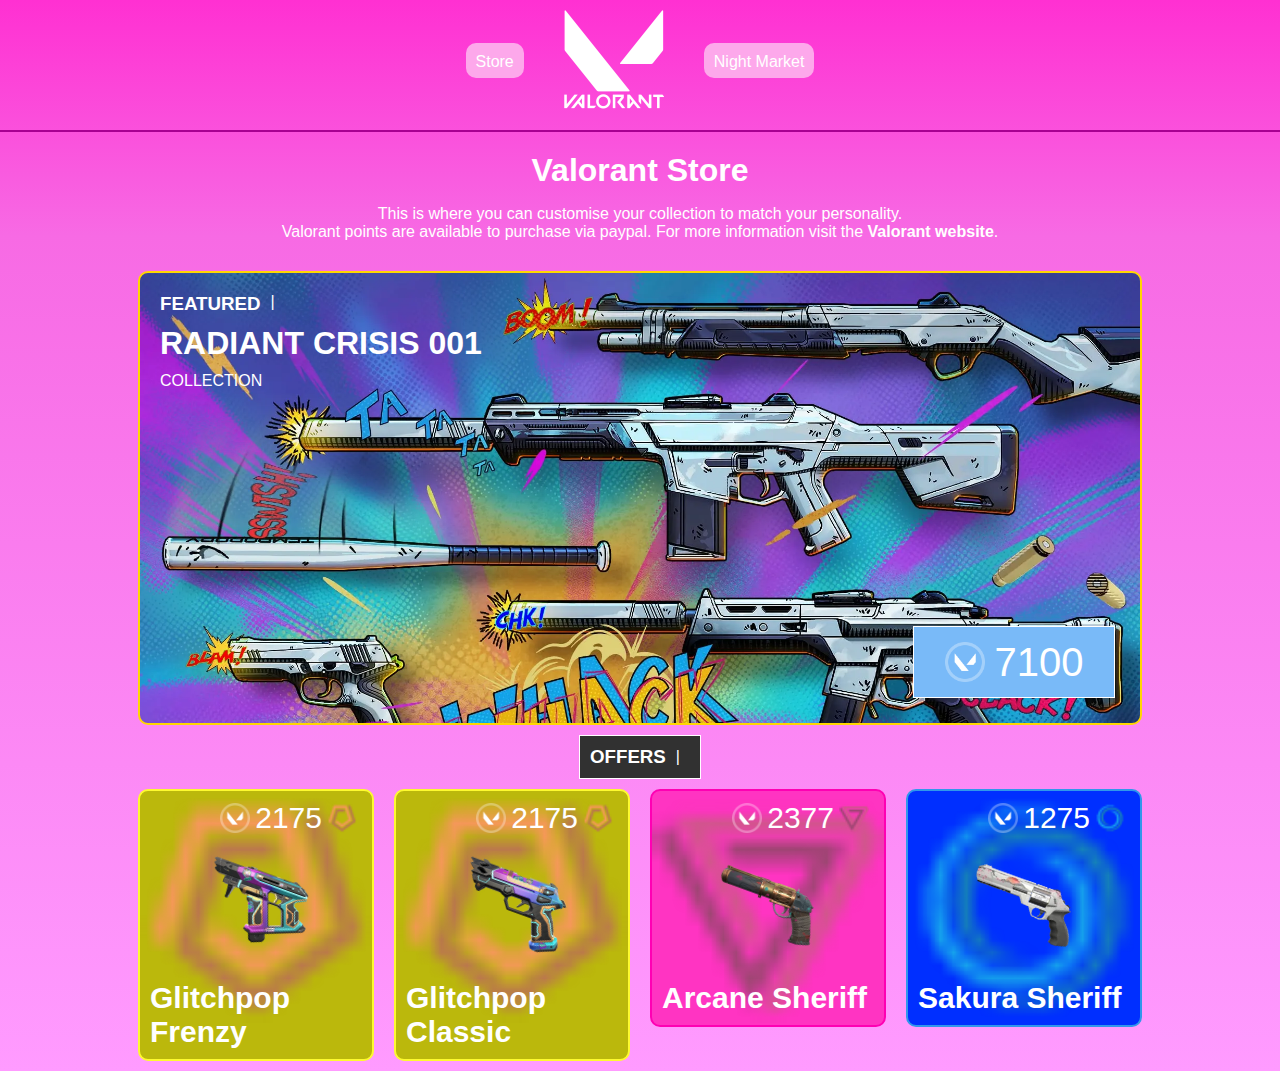
<file: index.html>
<!DOCTYPE html>
<html lang="en">
  <head>
    <meta charset="UTF-8" />
    <meta http-equiv="X-UA-Compatible" content="IE=edge" />
    <meta name="viewport" content="width=device-width, initial-scale=1.0" />
    <link href="css/index.css" rel="stylesheet" />
    <link href="css/shared.css" rel="stylesheet" />
    <title>Valorant Store</title>
    <script>
      var countDownDate = new Date();
      countDownDate.setDate(countDownDate.getDate() + 7);

      var x = setInterval(function () {
        var now = new Date().getTime();
        var distance = countDownDate.getTime() - now;

        var days = Math.floor(distance / (1000 * 60 * 60 * 24));
        var hours = Math.floor(
          (distance % (1000 * 60 * 60 * 24)) / (1000 * 60 * 60)
        );
        var minutes = Math.floor((distance % (1000 * 60 * 60)) / (1000 * 60));
        var seconds = Math.floor((distance % (1000 * 60)) / 1000);

        document.getElementById("storeTime").innerHTML =
          days + ":" + hours + ":" + minutes + ":" + seconds;
        document.getElementById("offersTime").innerHTML =
          days + ":" + hours + ":" + minutes + ":" + seconds;

        if (distance < 0) {
          clearInterval(x);
          document.getElementById("storeTime").innerHTML = "EXPIRED";
          document.getElementById("offersTime").innerHTML = "EXPIRED";
        }
      }, 1000);
    </script>
  </head>

  <body class="body">
    <nav class="nav">
      <a href="./index.html" class="navButtonRegular">Store</a>
      <img
        src="./images/valorant-logo.webp"
        alt="valorant logo"
        class="navLogo"
      />
      <a href="./pages/night.html" class="navButtonRegular">Night Market</a>
    </nav>
    <div class="header">
      <h1 class="headerTitle">Valorant Store</h1>
      <p class="headerDescription">
        This is where you can customise your collection to match your
        personality.<br />
        Valorant points are available to purchase via paypal. For more
        information visit the
        <a
          class="headerDescriptionLink"
          href="https://playvalorant.com/en-gb/"
          target="_blank"
          >Valorant website</a
        >.
      </p>
    </div>
    <div class="skinContainer">
      <div class="featuredContainer">
        <div class="featured">
          <div class="bundleInfo">
            <div class="bundleInfoRow">
              <h3 class="bundleInfoRowFeatured">FEATURED</h3>
              <div>|</div>
              <p class="bundleInfoRowTimer" id="storeTime"></p>
            </div>
            <h1 class="bundleInfoRowBundleName">RADIANT CRISIS 001</h1>
            <p class="bundleInfoRowCollectionTitle">COLLECTION</p>
          </div>
          <a
            class="costInfo"
            href="https://www.paypal.com/signin"
            target="_blank"
          >
            <img
              src="./images/Valorant_Points.webp"
              alt="valorant points logo"
              class="costInfoImage"
            />
            <div>
              <p class="costInfoPrice">7100</p>
            </div>
          </a>
        </div>
      </div>
      <div class="offersInfoContainer">
        <h3 class="offersTitle">OFFERS</h3>
        <div>|</div>
        <p class="offersTimer" id="offersTime"></p>
      </div>
      <div class="offersContainer">
        <div class="offer" id="exclusiveOffer">
          <div class="offerCostContainer">
            <img
              src="./images/Valorant_Points.webp"
              alt="valorant points logo"
              class="offerEditionLogo"
            />
            <p class="offerPrice">2175</p>
            <img
              src="./images/Exclusive-edition-icon.webp"
              class="offerEditionLogo"
            />
          </div>
          <img
            src="./images/Glitchpop_Frenzy.webp"
            alt="glitchpop frenzy"
            class="offerImage"
          />
          <p class="offerName">Glitchpop Frenzy</p>
        </div>
        <div class="offer" id="exclusiveOffer">
          <div class="offerCostContainer">
            <img
              src="./images/Valorant_Points.webp"
              alt="valorant points logo"
              class="offerEditionLogo"
            />
            <p class="offerPrice">2175</p>
            <img
              src="./images/Exclusive-edition-icon.webp"
              class="offerEditionLogo"
            />
          </div>
          <img
            src="./images/Glitchpop_Classic.webp"
            alt="glitchpop classic"
            class="offerImage"
          />
          <p class="offerName">Glitchpop Classic</p>
        </div>
        <div class="offer" id="premiumOffer">
          <div class="offerCostContainer">
            <img
              src="./images/Valorant_Points.webp"
              alt="valorant points logo"
              class="offerEditionLogo"
            />
            <p class="offerPrice">2377</p>
            <img
              src="./images/Premium-edition-icon.webp"
              class="offerEditionLogo"
            />
          </div>
          <img
            src="./images/arcane-sheriff_valorant_full_skin_154734.webp"
            alt="arcane sheriff"
            class="offerImage"
          />
          <p class="offerName">Arcane Sheriff</p>
        </div>
        <div class="offer" id="selectOffer">
          <div class="offerCostContainer">
            <img
              src="./images/Valorant_Points.webp"
              alt="valorant points logo"
              class="offerEditionLogo"
            />
            <p class="offerPrice">1275</p>
            <img
              src="./images/Select-edition-icon.webp"
              class="offerEditionLogo"
            />
          </div>
          <img
            src="./images/Sakura_Sheriff.webp"
            alt="sakura sheriff"
            class="offerImage"
          />
          <p class="offerName">Sakura Sheriff</p>
        </div>
      </div>
    </div>
  </body>
</html>
</file>
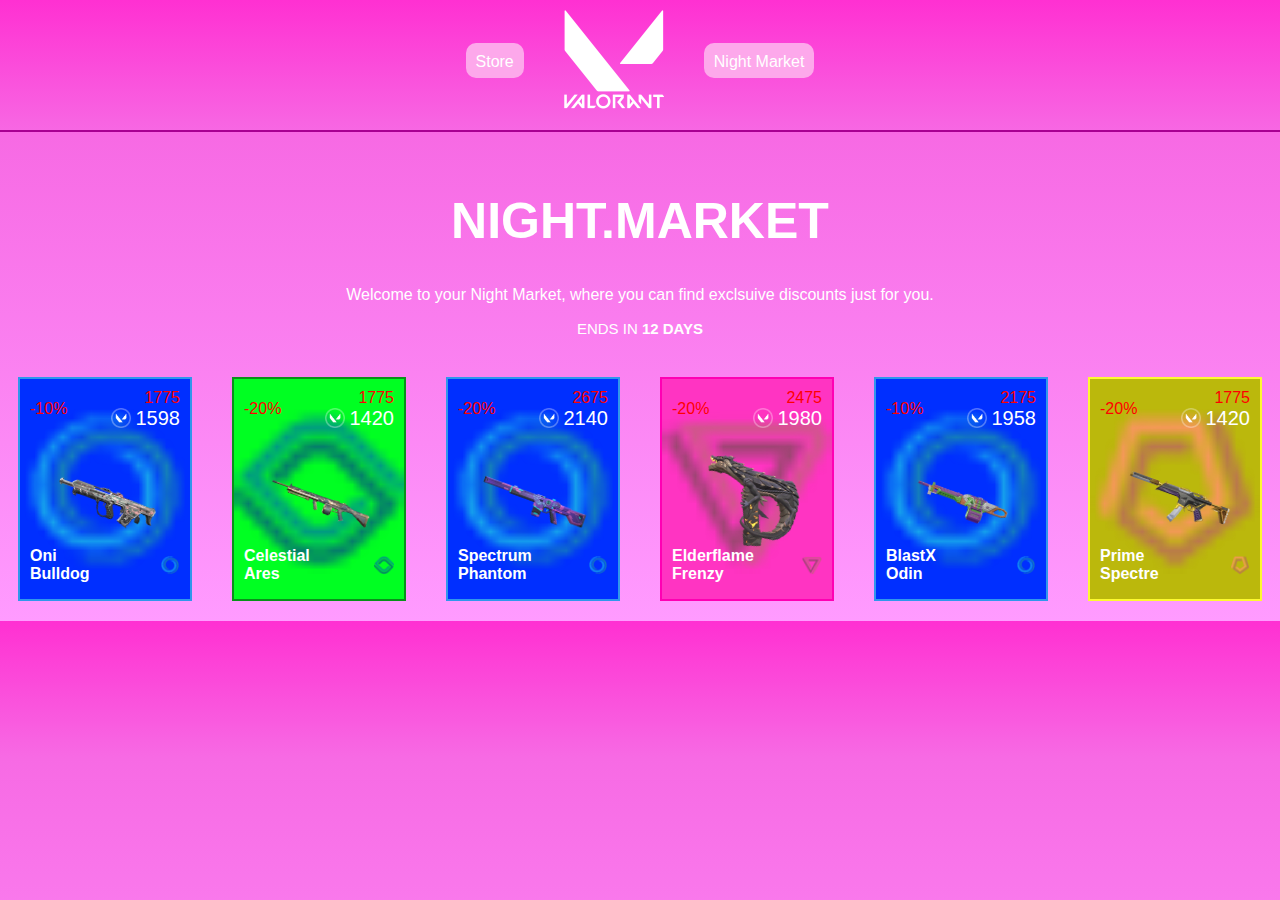
<file: pages/night.html>
<!DOCTYPE html>
<html lang="en">
  <head>
    <meta charset="UTF-8" />
    <meta http-equiv="X-UA-Compatible" content="IE=edge" />
    <meta name="viewport" content="width=device-width, initial-scale=1.0" />
    <link href="../css/night.css" rel="stylesheet" />
    <link href="../css/shared.css" rel="stylesheet" />
    <title>Valorant Night Market</title>
    <script>
      var countDownDate = new Date();
      countDownDate.setDate(countDownDate.getDate() + 12);

      var x = setInterval(function () {
        var now = new Date().getTime();
        var distance = countDownDate.getTime() - now;

        var days = Math.floor(distance / (1000 * 60 * 60 * 24));
        var hours = Math.floor(
          (distance % (1000 * 60 * 60 * 24)) / (1000 * 60 * 60)
        );
        var minutes = Math.floor((distance % (1000 * 60 * 60)) / (1000 * 60));
        var seconds = Math.floor((distance % (1000 * 60)) / 1000);

        document.getElementById("nightMarketTimer").innerHTML =
          days + ":" + hours + ":" + minutes + ":" + seconds;

        if (distance < 0) {
          clearInterval(x);
          document.getElementById("nightMarketTimer").innerHTML = "EXPIRED";
        }
      }, 1000);
    </script>
  </head>

  <body class="body">
    <nav class="nav">
      <a href="../index.html" class="navButtonRegular">Store</a>
      <img
        src="../images/valorant-logo.webp"
        alt="valorant logo"
        class="navLogo"
      />
      <a href="../pages/night.html" class="navButtonRegular">Night Market</a>
    </nav>
    <div class="container">
      <h2 class="title">NIGHT.MARKET</h2>
      <p class="nightMarketDescription">
        Welcome to your Night Market, where you can find exclsuive discounts
        just for you.
      </p>
      <p class="timerTitle">
        ENDS IN <span class="timer" id="nightMarketTimer">12 DAYS</span>
      </p>
      <div class="nightMarketItems">
        <div class="nightMarketItem" id="selectOffer">
          <div class="nightMarketTopRow">
            <p class="nightMarketTopRowDiscountPercentage">-10%</p>
            <div class="nightMarketTopRowDiscountContainer">
              <p class="nightMarketTopRowDiscountedPrice">1775</p>
              <div class="costInfo">
                <img
                  src="../images/Valorant_Points.webp"
                  alt="valorant points logo"
                  class="costInfoImage"
                />
                <p class="costInfoPrice">1598</p>
              </div>
            </div>
          </div>
          <img
            src="../images/Oni_Bulldog_Hana.webp"
            alt="Oni bulldog"
            class="offerImage"
          />
          <div class="nightMarketBottomRow">
            <p class="nightMarketBottomRowItemName">Oni<br />Bulldog</p>
            <img
              src="../images/Select-edition-icon.webp"
              class="nightMarketItemEditionImage"
            />
          </div>
        </div>
        <div class="nightMarketItem" id="deluxeOffer">
          <div class="nightMarketTopRow">
            <p class="nightMarketTopRowDiscountPercentage">-20%</p>
            <div class="nightMarketTopRowDiscountContainer">
              <p class="nightMarketTopRowDiscountedPrice">1775</p>
              <div class="costInfo">
                <img
                  src="../images/Valorant_Points.webp"
                  alt="valorant points logo"
                  class="costInfoImage"
                />
                <p class="costInfoPrice">1420</p>
              </div>
            </div>
          </div>
          <img
            src="../images/Celestial_Ares.webp"
            alt="celstial ares"
            class="offerImage"
          />
          <div class="nightMarketBottomRow">
            <p class="nightMarketBottomRowItemName">Celestial<br />Ares</p>
            <img
              src="../images/Deluxe-edition-icon.webp"
              class="nightMarketItemEditionImage"
            />
          </div>
        </div>
        <div class="nightMarketItem" id="selectOffer">
          <div class="nightMarketTopRow">
            <p class="nightMarketTopRowDiscountPercentage">-20%</p>
            <div class="nightMarketTopRowDiscountContainer">
              <p class="nightMarketTopRowDiscountedPrice">2675</p>
              <div class="costInfo">
                <img
                  src="../images/Valorant_Points.webp"
                  alt="valorant points logo"
                  class="costInfoImage"
                />
                <p class="costInfoPrice">2140</p>
              </div>
            </div>
          </div>
          <img
            src="../images/SPECTRUM_Phantom_Purple-Pink.webp"
            alt="spectrum phantom"
            class="offerImage"
          />
          <div class="nightMarketBottomRow">
            <p class="nightMarketBottomRowItemName">Spectrum<br />Phantom</p>
            <img
              src="../images/Select-edition-icon.webp"
              class="nightMarketItemEditionImage"
            />
          </div>
        </div>
        <div class="nightMarketItem" id="premiumOffer">
          <div class="nightMarketTopRow">
            <p class="nightMarketTopRowDiscountPercentage">-20%</p>
            <div class="nightMarketTopRowDiscountContainer">
              <p class="nightMarketTopRowDiscountedPrice">2475</p>
              <div class="costInfo">
                <img
                  src="../images/Valorant_Points.webp"
                  alt="valorant points logo"
                  class="costInfoImage"
                />
                <p class="costInfoPrice">1980</p>
              </div>
            </div>
          </div>
          <img
            src="../images/Elderflame_Frenzy.webp"
            alt="elderflame"
            class="offerImage"
          />
          <div class="nightMarketBottomRow">
            <p class="nightMarketBottomRowItemName">Elderflame<br />Frenzy</p>
            <img
              src="../images/Premium-edition-icon.webp"
              class="nightMarketItemEditionImage"
            />
          </div>
        </div>
        <div class="nightMarketItem" id="selectOffer">
          <div class="nightMarketTopRow">
            <p class="nightMarketTopRowDiscountPercentage">-10%</p>
            <div class="nightMarketTopRowDiscountContainer">
              <p class="nightMarketTopRowDiscountedPrice">2175</p>
              <div class="costInfo">
                <img
                  src="../images/Valorant_Points.webp"
                  alt="valorant points logo"
                  class="costInfoImage"
                />
                <p class="costInfoPrice">1958</p>
              </div>
            </div>
          </div>
          <img
            src="../images/BlastX_Odin.webp"
            alt="blastX"
            class="offerImage"
          />
          <div class="nightMarketBottomRow">
            <p class="nightMarketBottomRowItemName">BlastX<br />Odin</p>
            <img
              src="../images/Select-edition-icon.webp"
              class="nightMarketItemEditionImage"
            />
          </div>
        </div>
        <div class="nightMarketItem" id="exclusiveOffer">
          <div class="nightMarketTopRow">
            <p class="nightMarketTopRowDiscountPercentage">-20%</p>
            <div class="nightMarketTopRowDiscountContainer">
              <p class="nightMarketTopRowDiscountedPrice">1775</p>
              <div class="costInfo">
                <img
                  src="../images/Valorant_Points.webp"
                  alt="valorant points logo"
                  class="costInfoImage"
                />
                <p class="costInfoPrice">1420</p>
              </div>
            </div>
          </div>
          <img
            src="../images/Prime_Spectre.webp"
            alt="prime spectre"
            class="offerImage"
          />
          <div class="nightMarketBottomRow">
            <p class="nightMarketBottomRowItemName">Prime<br />Spectre</p>
            <img
              src="../images/Exclusive-edition-icon.webp"
              class="nightMarketItemEditionImage"
            />
          </div>
        </div>
      </div>
    </div>
  </body>
</html>
</file>
<file: css/index.css>
.header {
    display: flex;
    flex-direction: column;
    align-items: center;
}

.headerTitle {
    margin: 0px;
    padding-top: 20px;
    color: white;
    text-align: center;
}

.headerDescription {
    color: white;
    text-align: center;
    margin-bottom: 20px;
}

.headerDescriptionLink {
    text-decoration: none;
    color: white;
    font-weight: bold;
    
}

a.headerDescriptionLink:hover {
    color: rgb(131, 0, 102);
}

.skinContainer {
    display: flex;
    flex-direction: column;
    align-items: center;
    width: 100%;
}

.featuredContainer {
    width: 80%;
}

.featured {
    position: relative;
    margin: 10px;
    height: 450px;
    background-image: url("../images/cartoon.webp");
    background-repeat: no-repeat;
    background-size: cover;
    border: 2px solid gold;
    border-radius: 10px;
}

.offersContainer {
    display: flex;
    flex-direction: row;
    width: 80%;
}

.offer {
    position: relative;
    display: flex;
    flex-direction: column;
    border-radius: 10px;
    width: 25%;
    height: 25%;
    margin: 10px;
    align-items: center;
}

.offerCostContainer {
    position: absolute;
    right: 0px;
    top: 0px;
    display: flex;
    align-items: center;
    flex-direction: row;
    margin-right: 10px;
    margin-top: 10px;
}

.offerEditionLogo {
    width: 30px;
    height: 30px;
    margin-right: 5px;
}

.offerPrice {
    margin: 0px;
    font-size: 30px;
    color: white;
    margin-right: 5px;
}

.offerName {
    color: white;
    font-weight: 700;
    font-size: 30px;
    margin: 0px;
    margin-left: 10px;
    margin-bottom: 10px;
    align-self: flex-start;
}

.bundleInfo {
    color: WHITE;
    display: flex;
    flex-direction: column;
    align-items: flex-start;
    padding: 20px;
}

.bundleInfoRow { 
    display: flex;
    flex-direction: row;
    padding-bottom: 10px;
}

.bundleInfoRowFeatured {
    margin: 0px;
    padding-right: 10px;
}

.bundleInfoRowTimer {
    margin: 0px;
    padding-left: 10px;
}

.bundleInfoRowBundleName {
    margin: 0px;
}

.bundleInfoRowCollectionTitle {
    margin: 0px;
    padding-top: 10px;
}

.costInfo {
    position: absolute;
    bottom: 0px;
    right: 0px;
    margin: 25px;
    display: flex;
    flex-direction: row;
    width: 200px;
    height: 70px;
    justify-content: center;
    align-items: center;
    background-color: rgb(121, 186, 248);
    border: 1px solid white;
    text-decoration: none;
}

p.costInfoPrice:hover {
    color: gold;
}

.costInfoImage {
    width: 40px;
    height: 40px;
    padding-right: 5px;
}

.costInfoPrice {
    margin: 0px;
    color: white;
    padding-left: 5px;
    font-size: 40px;
}

.offersInfoContainer { 
    display: flex;
    flex-direction: row;
    align-items: center;
    background-color: rgb(49, 49, 49);
    color: white;
    border: 1px solid white;
    padding: 10px;
}

.offersTitle {
    margin: 0px;
    padding-right: 10px;
}

.offersTimer {
    margin: 0px;
    padding-left: 10px;
}
</file>
<file: css/shared.css>
.body {
    margin: 0px;
    background: rgb(2,0,36);
    background: linear-gradient(180deg, rgb(255, 48, 210) 0%, rgb(247, 106, 228) 22%, rgb(255, 155, 255) 100%);
    background-repeat: repeat;
    font-family: Arial, Helvetica, sans-serif;
}

.nav {
    display: flex;
    justify-content: center;
    align-items: center;
    border-bottom: 2px solid rgb(168, 0, 146);
    padding-top: 10px;
    padding-bottom: 20px;
}

.navLogo {
    height: 100px;
    padding-left: 20px;
    padding-right: 20px;
}

.navButtonRegular {
    margin: 20px;
    padding: 10px;
    border-radius: 10px;
    background-color: rgb(253, 168, 235);
    height: 15px;
    text-decoration: none;
    color: rgb(255, 255, 255);
}

a.navButtonRegular:hover {
    color: rgb(131, 0, 102);
}

#premiumOffer {
    background-color: rgb(255, 52, 194);
    border: 2px solid rgb(255, 0, 179);
    background-image: url("../images/Premium-edition-icon.webp");
    background-repeat: no-repeat;
    background-size: contain;
}

#deluxeOffer {
    background-color: rgb(0, 255, 34);
    border: 2px solid rgb(9, 145, 27);
    background-image: url("../images/Deluxe-edition-icon.webp");
    background-repeat: no-repeat;
    background-size: contain;
}

#selectOffer {
    background-color: rgb(0, 47, 255);
    border: 2px solid rgb(48, 151, 235);
    background-image: url("../images/Select-edition-icon.webp");
    background-repeat: no-repeat;
    background-size: contain;
}

#exclusiveOffer {
    background-color: rgb(187, 184, 12);
    border: 2px solid rgb(253, 250, 48);
    background-image: url("../images/Exclusive-edition-icon.webp");
    background-repeat: no-repeat;
    background-size: contain;
}

#exclusiveOffer:hover {
    border: 2px solid rgb(255, 255, 255);
}

#deluxeOffer:hover {
    border: 2px solid rgb(255, 255, 255);
}

#selectOffer:hover {
    border: 2px solid rgb(255, 255, 255);
}

#premiumOffer:hover {
    border: 2px solid rgb(255, 255, 255);
}


.offerImage {
    transform: rotate(20deg);
    width: 50%;
    height: 50%;
    min-width: 110px;
    min-height: 110px;
    padding: 20px;
    margin-top: 40px;
    object-fit: contain;
}
</file>
<file: css/night.css>
.container {
    display: flex;
    flex-direction: column;
    align-items: center;
}

.title {
    color: white;
    font-size: 50px;
    padding: 20px;
    margin: 0px;
    margin-top: 40px;
}

.nightMarketDescription {
    color: white
}

.timerTitle {
    color: white;
    font-size: 15px;
    margin: 0px;
    margin-bottom: 20px;
}

.timer {
    font-weight: bold;
}

.nightMarketItems {
    display: flex;
    flex-direction: row;
}

.nightMarketItem {
    position: relative;
    display: flex;
    flex-direction: column;
    width: 150px;
    height: 200px;
    margin: 20px;
    padding: 10px;
    background-repeat: no-repeat;
    background-size: contain;
    background-position: center;
}

.nightMarketTopRow {
    display: flex;
    flex-direction: row;
    align-items: center;
    position: absolute;
    top: 0px;
    left: 0px;
    right: 0px;
    margin-top: 5px;
    margin-left: 10px;
    margin-right: 10px;
}

.nightMarketTopRowDiscountPercentage {
    color: red;
}

.nightMarketTopRowDiscountContainer {
    position: absolute;
    right: 0px;
    display: flex;
    flex-direction: column;
    align-items: flex-end;
}

.costInfo {
    display: flex;
    flex-direction: row;
    align-items: center;
}

.costInfoImage {
    width: 20px;
    height: 20px;
}

.costInfoPrice {
    margin: 0px;
    color: white;
    padding-left: 5px;
    font-size: 20px;
}

.nightMarketTopRowDiscountedPrice {
    color: red;
    margin: 0px;
}

.nightMarketBottomRow {
    display: flex;
    flex-direction: row;
    align-items: center;
    position: absolute;
    bottom: 0px;
    left: 0px;
    right: 0px;
    margin-left: 10px;
    margin-right: 10px;
}

.nightMarketBottomRowItemName {
    color: white;
    font-weight: 600;
}

.nightMarketItemEditionImage {
    width: 20px;
    height: 20px;
    position: absolute;
    right: 0px;
}
</file>
